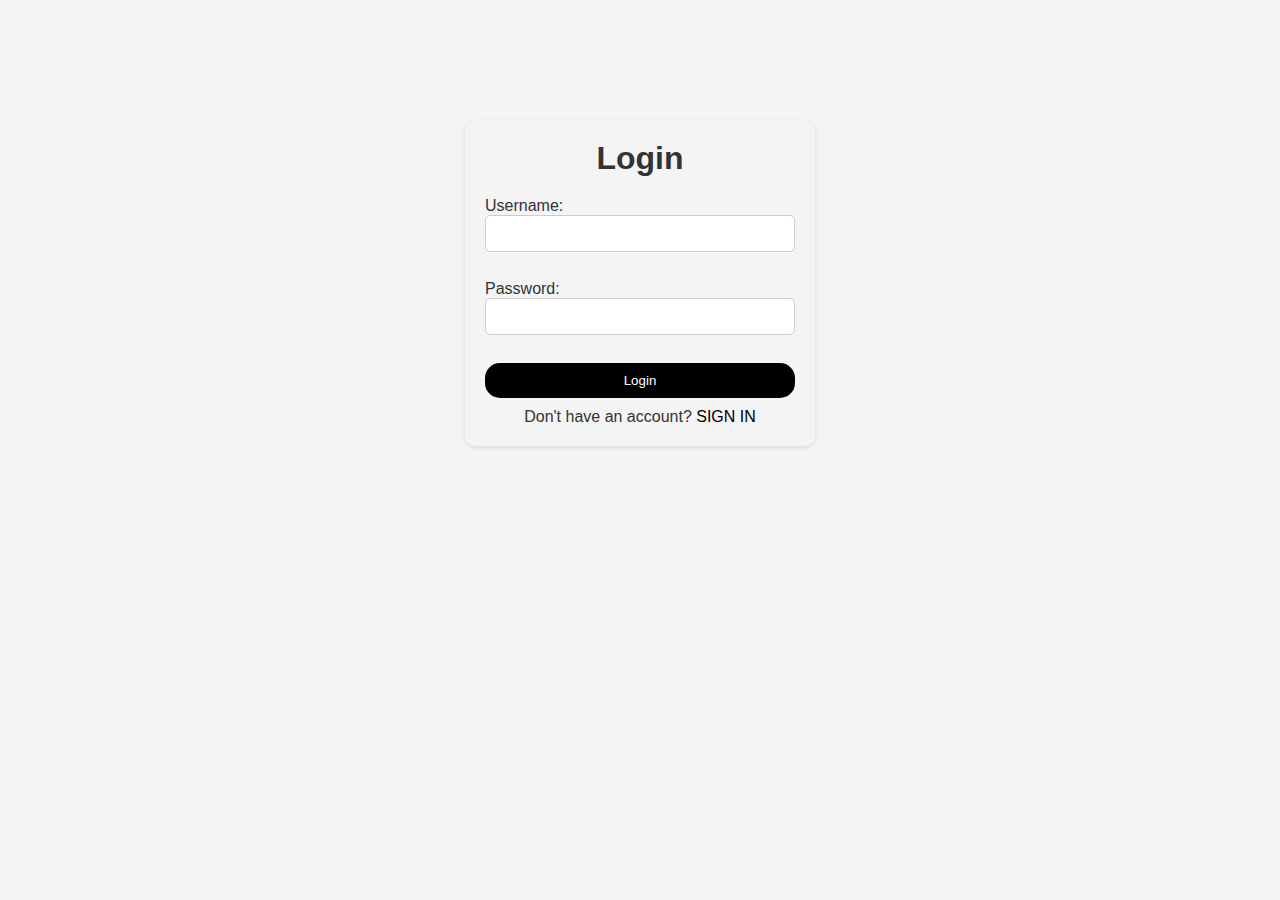
<file: login.html>
<!DOCTYPE html>
<html lang="en">

<head>
    <meta charset="UTF-8">
    <meta name="viewport" content="width=device-width, initial-scale=1.0">
    <title>LOGIN</title>
    <link rel="stylesheet" href="style.css">
</head>

<body>
    <div class="form">
        <h1>Login</h1>
        <form action="login.html" method="post" class="login-form">
            <label for="username">Username:</label><br>
            <input type="text" id="username" name="username" required><br><br>

            <label for="password">Password:</label><br>
            <input type="password" id="password" name="password" required><br><br>

            <button type="submit">Login</button>
        </form>

        <p>Don't have an account? <a href="signin.html">SIGN IN</p>
    </div>
</body>

</html>
</file>
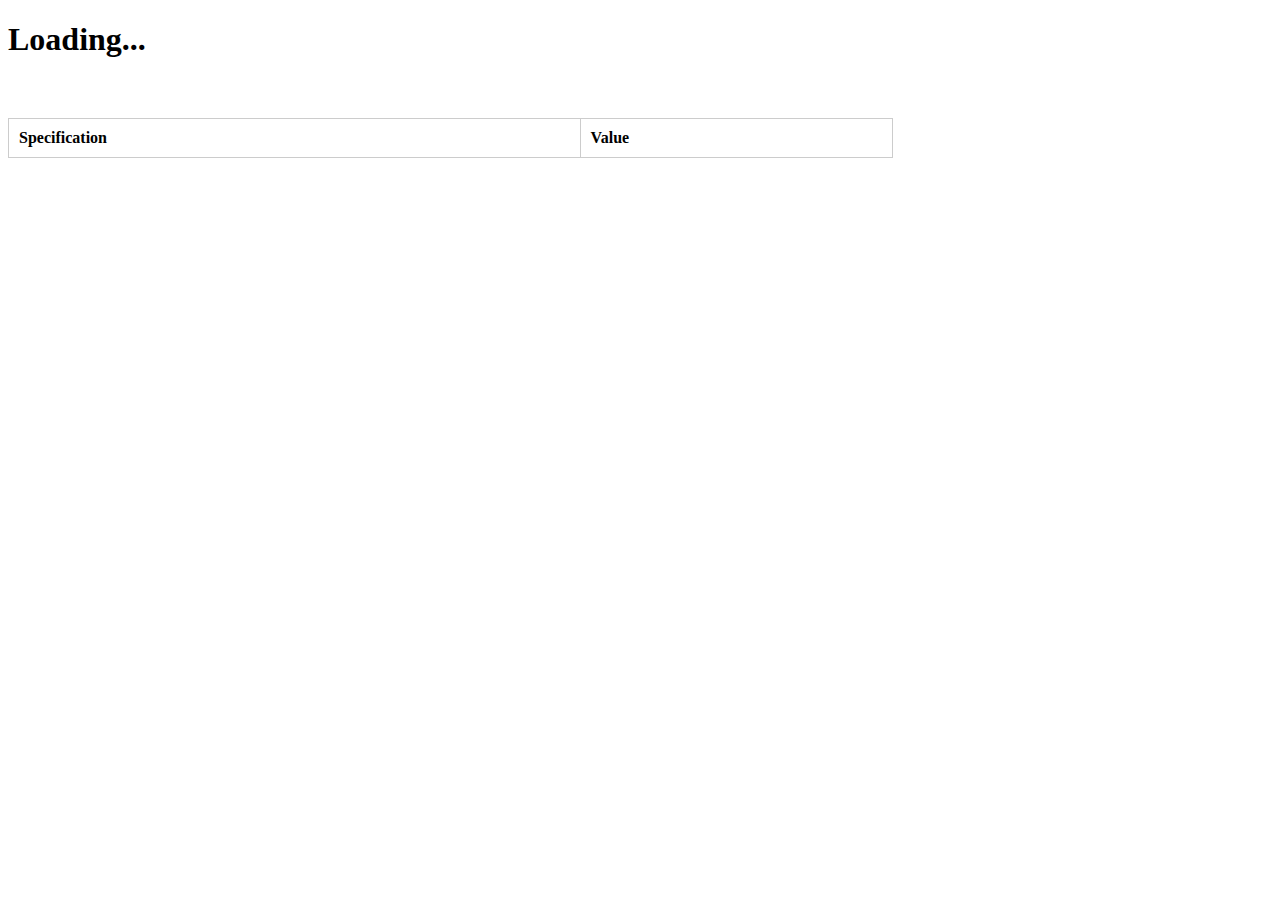
<file: product-detail.html>
<!DOCTYPE html>
<html>
<head>
  <title>Product Detail</title>
  <style>
    table { border-collapse: collapse; width: 70%; margin-top: 20px; }
    th, td { border: 1px solid #ccc; padding: 10px; text-align: left; }
    img { max-width: 400px; margin-top: 10px; }
  </style>
</head>
<body>
  <h1 id="title">Loading...</h1>
  <img id="img" alt="">
  <p id="desc"></p>
  <p id="price"></p>
  <table>
    <thead>
      <tr>
        <th>Specification</th>
        <th>Value</th>
      </tr>
    </thead>
    <tbody id="table-body"></tbody>
  </table>
  <script src="product.js"></script>
</body>
</html>
</file>
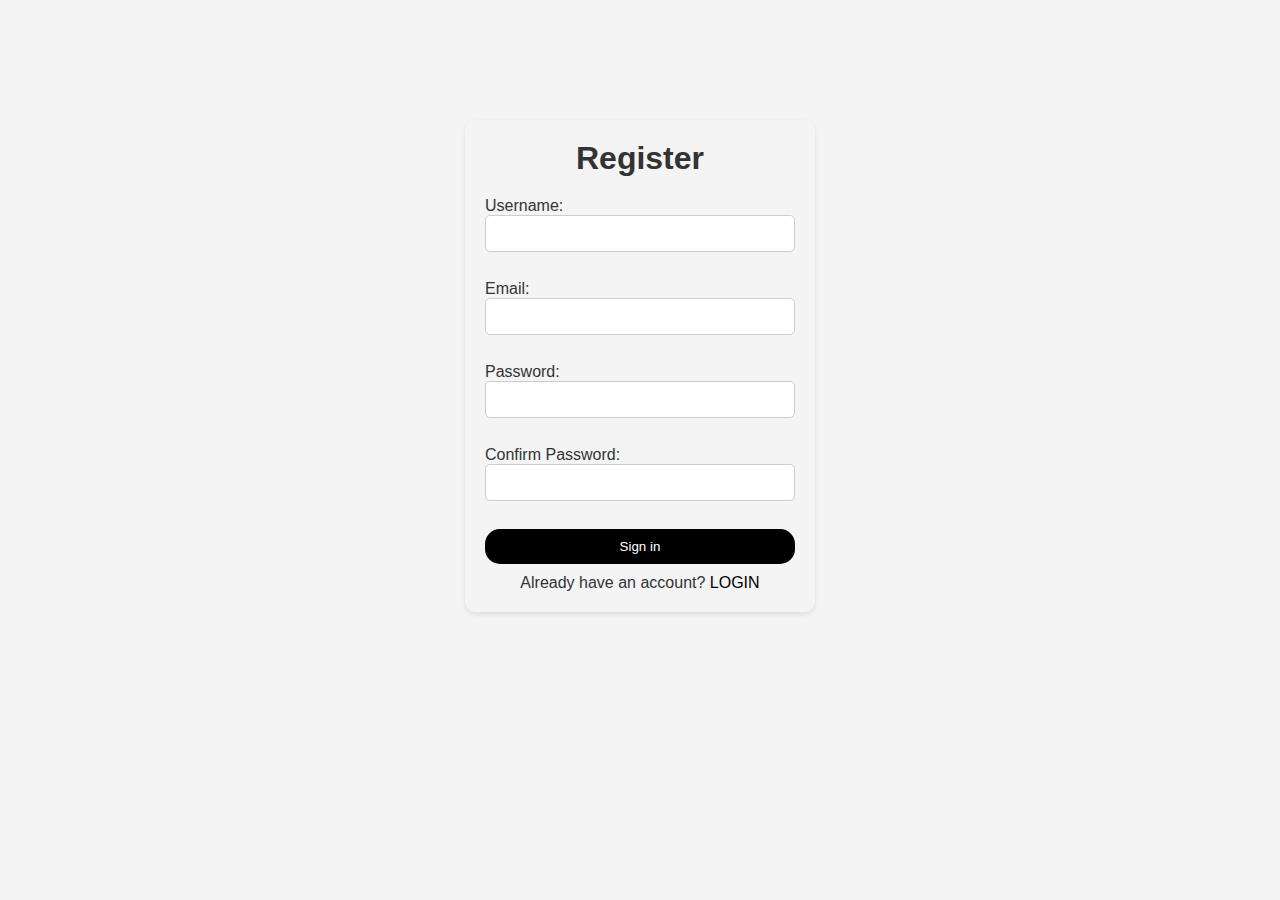
<file: signin.html>
<!DOCTYPE html>
<html lang="en">
<head>
    <meta charset="UTF-8">
    <meta name="viewport" content="width=device-width, initial-scale=1.0">
    <title>Sign in</title>
    <link rel="stylesheet" href="style.css">
</head>
<body>
        <div class="form">
        <h1>Register</h1>
        <form action="login.html" method="post" class="login-form">
            <label for="username">Username:</label><br>
            <input type="text" id="username" name="username" required><br><br>

            <label for="email">Email:</label>
            <input type="email" id="email" name="email" required><br><br>

            <label for="password">Password:</label><br>
            <input type="password" id="password" name="password" required><br><br>

            <label for="confirm-password">Confirm Password:</label><br>
            <input type="password" id="confirm-password" name="confirm-password" required><br><br>

            <button type="submit">Sign in</button>
        </form>

        <p>Already have an account? <a href="login.html">LOGIN</p>
    </div>
</body>
</html>
</file>
<file: style.css>
*{
    margin: 0;
    padding: 0;
    box-sizing: border-box;
}

body {
    font-family: Arial, sans-serif;
    background-color: #f4f4f4;
    color: #333;
}

header {
    background-color: #000000;
    color: #ffffff;
    padding: 10px 20px;
    display: flex;
    align-items: center;
    justify-content: space-between;
}

header .logo{
    display: flex;
    align-items: center;
}

header .logo img {
    width: 50px;
    height: 45px;
    margin-right: 10px;
}

header .logo h2 {
    font-size: 24px;
    margin: 0;
}

header .nav-items{
    display: flex;
    justify-content: center;
    align-items: center;
    padding-left: 15%;
}

header .nav-items ul {
    list-style: none;
    display: flex;
    gap: 20px;
}

header .nav-items ul li a{
    text-decoration: none;
    color:#ffffff;
    font-weight: 600;
}

header .nav-items ul li a:hover{
    color:aqua;
}

header .search{
    display: flex;
    align-items: center;
    margin-left: auto;
    gap: 10px;
}

header .search input {
    padding: 15px 30px;
    border: none;
    border-radius: 25px ;
}

header .search input:focus {
    outline: none;
    box-shadow: 0 0 5px rgba(222, 71, 71, 0.2);
}

header .search button {
    padding: 10px 13px;
    border: none;
    border-radius: 20px;
    background-color: #ffffff;
    color: #000000;
    cursor: pointer;
}

header .button {
    display: flex;
    align-items: center;
    margin-left: 20px;
}

header .button button {
    padding: 8px 10px;
    border: none;
    border-radius: 15px;
    background-color: #ffffff;
    color: #000000;
    cursor: pointer;
    margin-left: 10px;
}

header .button button a {
    text-decoration: none;
    color: #000000;
}

main .hero-section{
    background-image: url('https://tongengineering.com/us/wp-content/uploads/sites/3/2021/11/IMG_6130-1024x683-1.webp');
    background-size: cover;
    background-position: center;
    height: 600px;
    width: 100%;
    display: flex;
    align-items: center;
    justify-content: center;
    color: #ffffff;
    text-align: center;
}

main .hero-section h1 {
    font-size: 48px;
}

main .hero-section p {
    font-size: 24px;
    margin-bottom: 30px;
}

main .hero-section button {
    padding: 15px 30px;
    border: none;
    border-radius: 25px;
    background-color: #ffffff;
    color: #000000;
    font-size: 18px;
    cursor: pointer;
}

main .hero-section button a {
    text-decoration: none;
    color: #000000;
}

main .hero-section button:hover {
    background-color: #808080;
}

main .enquire{
    position: absolute;
    top: 90px;
    right: 15px;    
    background-color: #ffffff;
    color: #000000;
    padding: 10px 20px;
    border-radius: 15px;
    box-shadow: 0 2px 5px rgba(0, 0, 0, 0.1);
    height:51%;
    width:300px;
    display: inline-block;
}

main .enquire input{
    width: 100%;
    padding: 10px;
    margin-bottom: 10px;
    border: 1px solid #ccc;
    border-radius: 5px;
}

main .enquire textarea {
    width: 100%;
    padding: 10px;
    margin-bottom: 10px;
    border: 1px solid #ccc;
    border-radius: 5px;
    height: 100px;
}

main .enquire button {
    width: 100%;
    padding: 10px;
    border: none;
    border-radius: 5px;
    background-color: #000000;
    color: #ffffff;
    cursor: pointer;
}

.products {
    display: inline;
    padding: 20px;
}

.products h2{
    font-size:xx-large;
    margin-bottom: 20px;
    padding-left: 45%;
}

.products p {
    font-size: 18px;
    margin-bottom: 30px;
    text-align: center;
}

.products .product-grid {
    display: flex;
    flex-wrap: wrap;
    justify-content: center;
}

.products .product-item {
    display: inline-flex;
    justify-content: center;
    align-items: center;
    background-color: #ffffff;
    border-radius: 10px;
    padding: 0px 180px;
    margin: 10px ;
    text-align: center;
}

.products .product-item img{
    width:500px;
    height: 90%;
}

.products .product-item .details{
    display: inline;
    padding-left: 90px;
    font-size: 20px;
    margin-top: 10px;
}

.products .product-item .details ol {
      list-style-position: inside; 
      margin: 0;
      padding: 0;
}

.products .product-item .details ol li{
    padding: 0;
    margin: 0;
    line-height: 1.4; 
}

.products .product-item button {
    padding: 10px 20px;
    border: none;
    border-radius: 15px;
    background-color: #000000;
    color: #ffffff;
    cursor: pointer;
    margin-top: 50px;
}

.products .product-item button a{
    text-decoration: none;
    color: #ffffff;
}

.about-company {
    display: flex;
    justify-content: center;
    align-items: center;
    gap: 20px;
    margin-bottom: 15px;
}

.about-company .content{
    max-width: 600px;
    padding: 20px;
    text-align: center;
}

.about-company .img{
    height: 600px;
    width: 55%;
    background-color:#000000;
}

footer{
    display: flex;
    justify-content: space-between;
    align-items: center;
    background-color:#f4f4f4;
}

footer .footer-contact {
    height: 10px;
    width: 100%;
    padding: 10px 0px;
    background-color:#f4f4f4;
    color: #000000;
    text-align: center;
    position: relative;
    top: 8px;
}

footer .footer-contact h2 {
    font-size: 24px;
    margin-bottom: 20px;
}

footer .links ul {
    list-style: none;
    padding: 0;
}

footer .links ul li {
    margin-bottom: 10px;
}

footer .links ul li a {
    text-decoration: none;
    color: #000000;
    margin-right: 150px;
}

footer .map{
    margin-right: 50px;
}

.rights{
    background-color: black;
    color:white;
    text-align: center;
    padding:5px;
}

/*product.html*/
.swiper .swiper-wrapper .swiper-slide img{
    width: 100%;
    height: 800px;
    object-fit: cover;
}

.product {
  display: flex;
  flex-wrap: wrap;
  gap: 20px;
  justify-content: center;
  margin-bottom: 20px;
}

.product h1{
    width: 100%;
    text-align: center;
    margin-bottom: 20px;
    font-size: 36px;
}

/* Card Styles */
.cards {
  background: white;
  border-radius: 10px;
  overflow: hidden;
  width: 450px;
  height: 450px;
  box-shadow: 0 4px 10px rgba(0,0,0,0.1);
  transition: transform 0.2s ease, box-shadow 0.2s ease;
  text-align: center;
}

.cards a {
  text-decoration: none;
  color: inherit;
  display: block;
  padding: 15px;
}

.cards img {
  width: 100%;
  height: 280px;
  object-fit: cover;
  border-bottom: 1px solid #eee;
}

.cards h2 {
  font-size: 18px;
  margin: 15px 0 10px;
}

.cards p {
  font-size: 14px;
  color: #666;
}

.cards button{
    padding: 5px 8px;
    border: none;
    border-radius: 10px;
    background-color: #000000;
    color: #ffffff;
    cursor: pointer;
    margin: 10px 0;
}

/* Hover Effect */
.cards:hover {
  transform: translateY(-5px);
  box-shadow: 0 8px 20px rgba(0,0,0,0.15);
}

/*login.css*/
.form{
    width: 350px;
    margin: 120px auto;
    padding: 20px;
    background-color: #f4f4f4;
    border-radius: 10px;
    box-shadow: 0 2px 5px rgba(0, 0, 0, 0.1);
    align-content: center;
}

.form h1{
    text-align: center;
    margin-bottom: 20px;
}

.login-form input{
    width: 100%;
    padding: 10px;
    margin-bottom: 10px;
    border: 1px solid #ccc;
    border-radius: 5px;
}

.login-form button{
    width: 100%;
    padding: 10px;
    border: none;
    border-radius: 15px;
    background-color: #000000;
    color: #ffffff;
    cursor: pointer;
}

.login-form button:hover{
    background-color: #808080;
}

.form p {
    text-align: center;
    margin-top: 10px;
}

.form p a {
    text-decoration: none;
    color: #000000;
}
</file>
